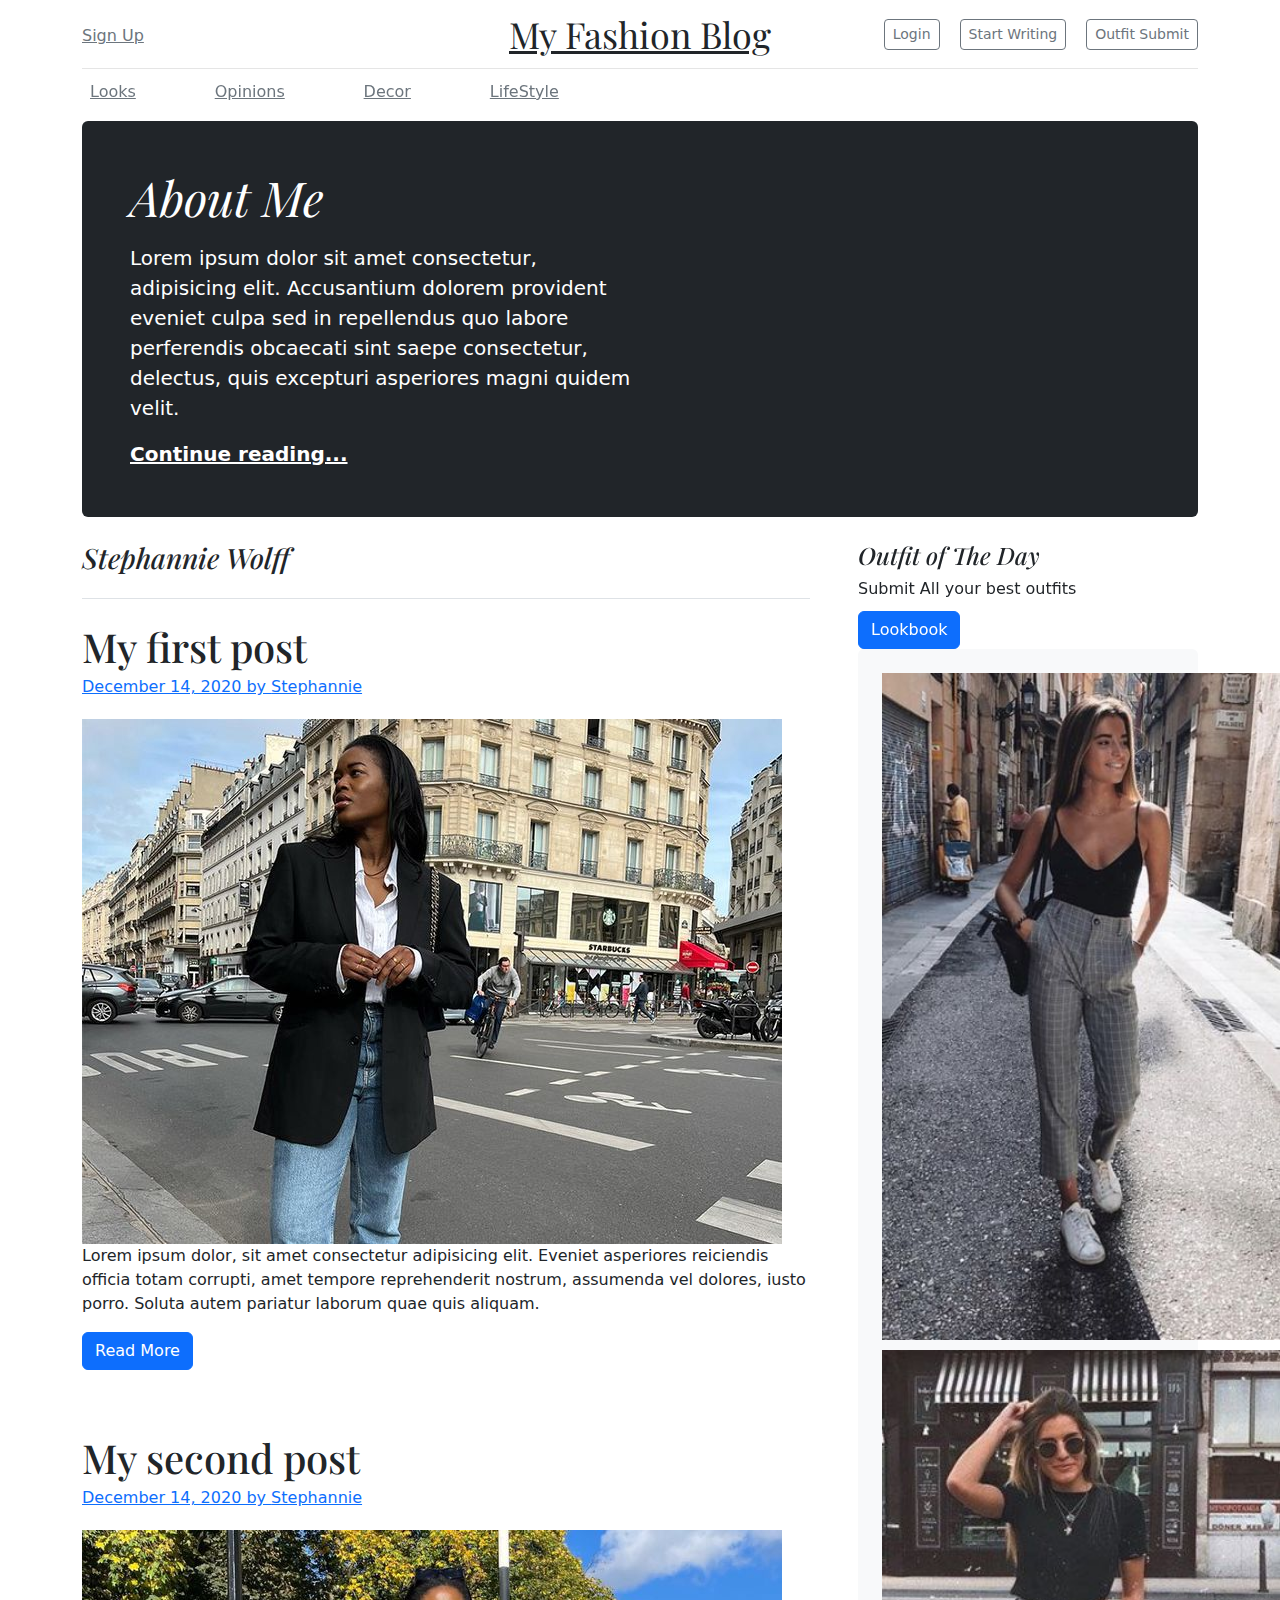
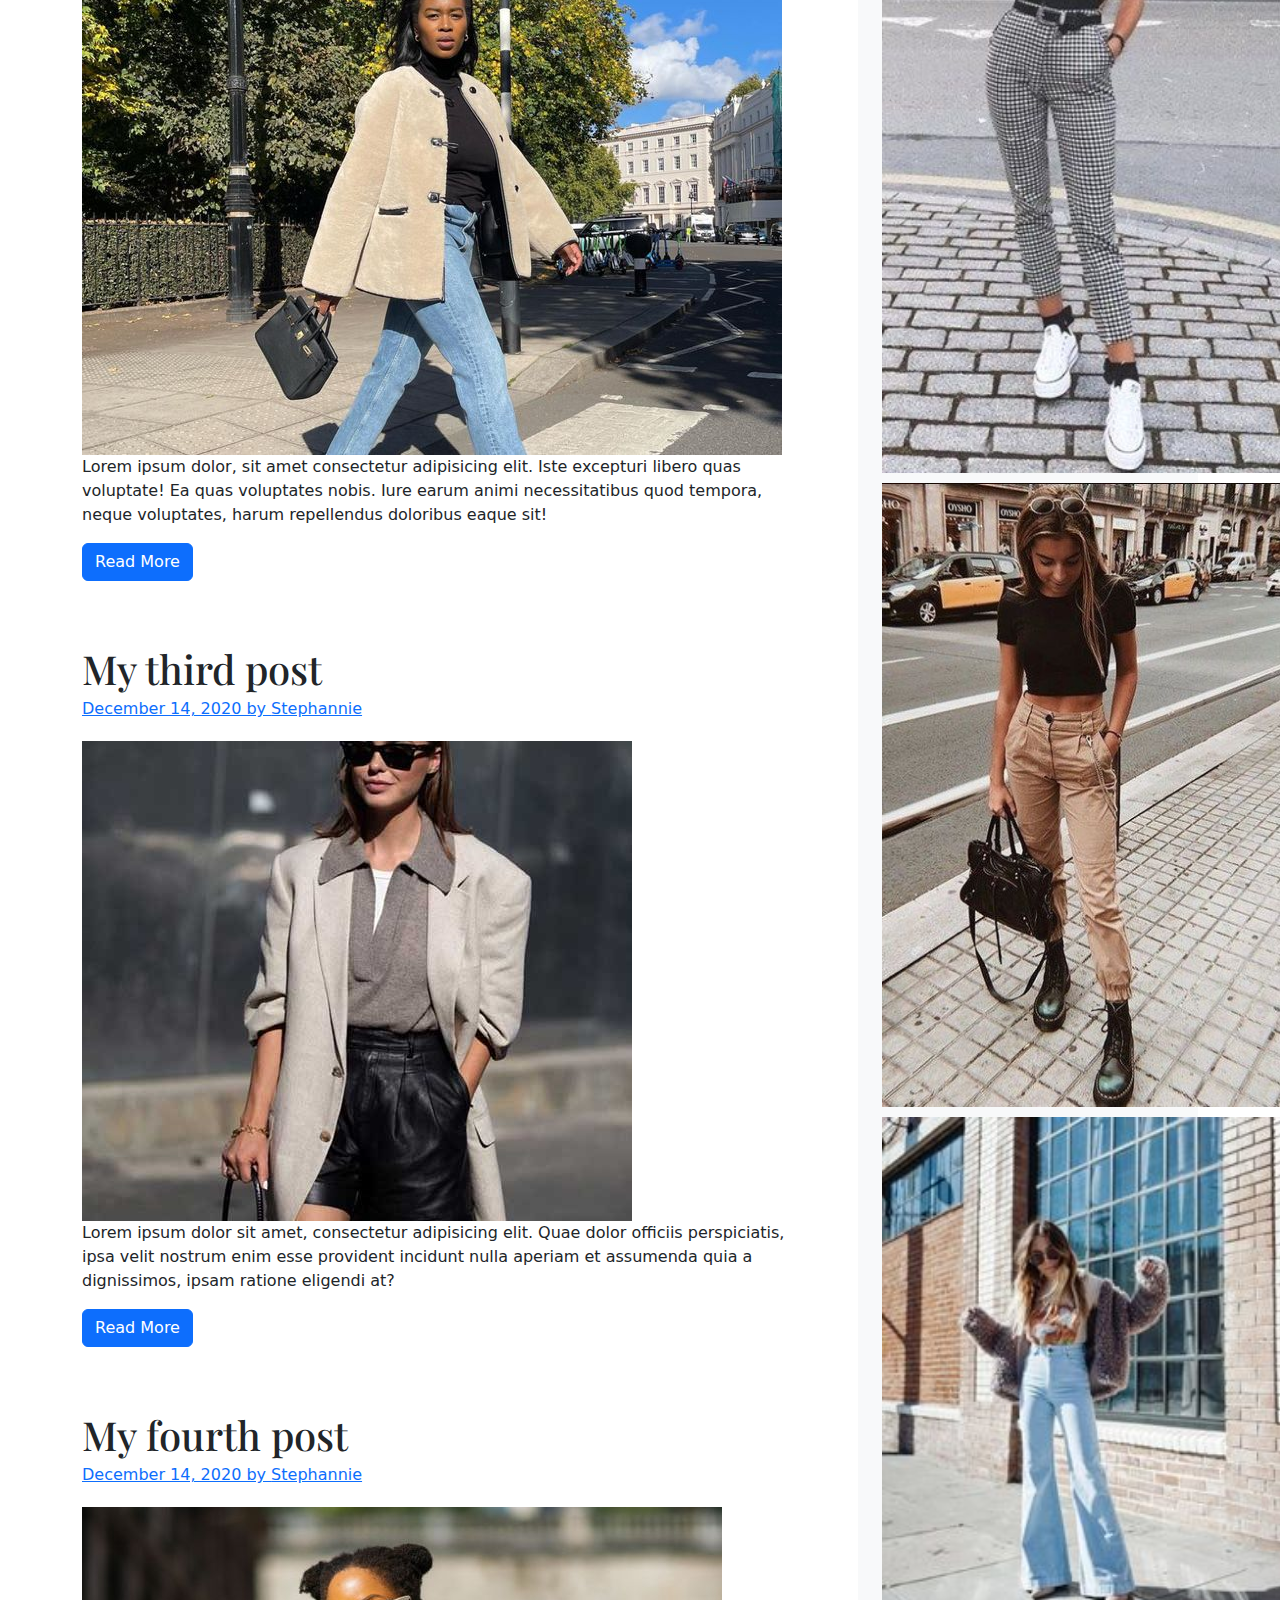
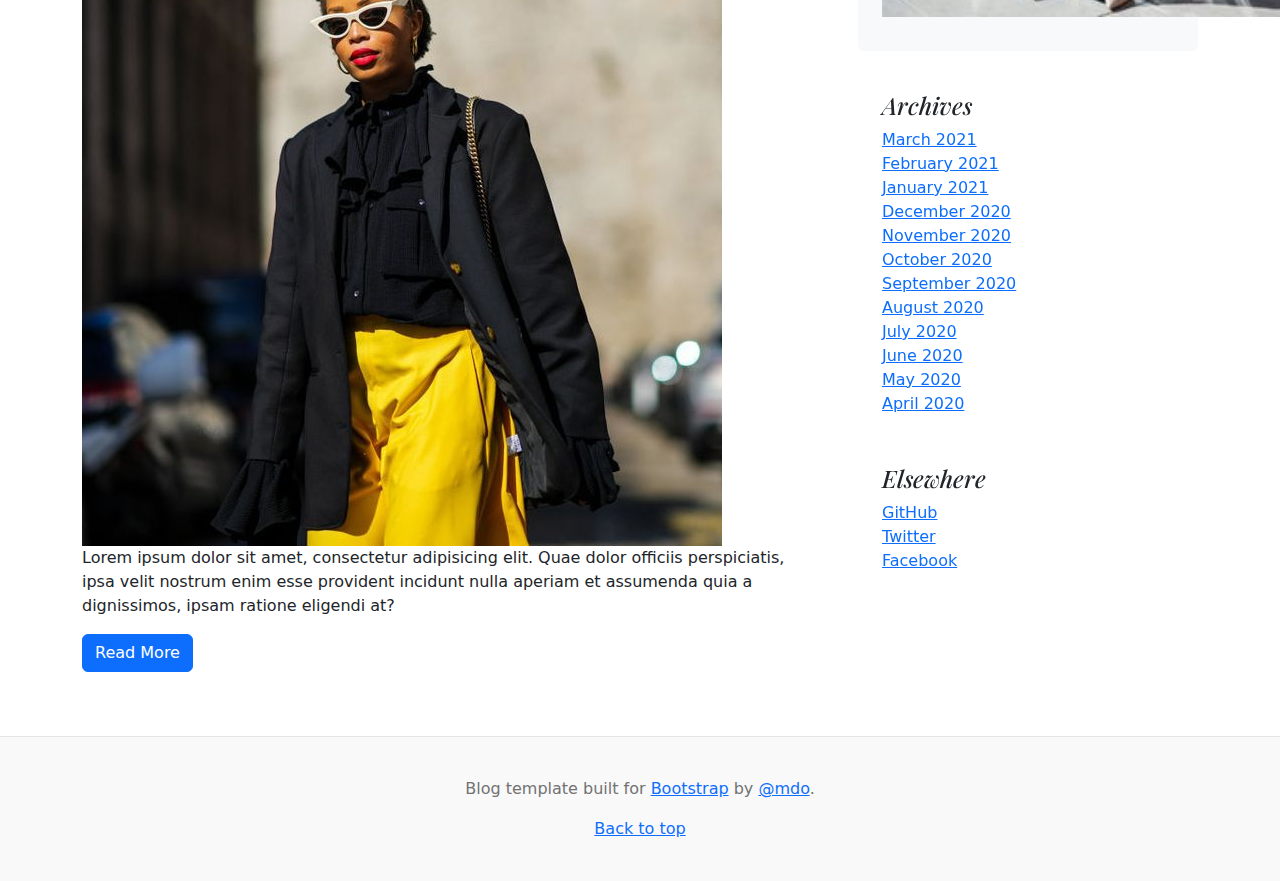
<file: index.html>
<!doctype html>
<html lang="en">
  <head>
    <meta charset="utf-8">
    <meta name="viewport" content="width=device-width, initial-scale=1">
    <title>My Fashion Blog</title>
    <link href="./assets/dist/css/bootstrap.min.css" rel="stylesheet">

    <style>
      .bd-placeholder-img {
        font-size: 1.125rem;
        text-anchor: middle;
        -webkit-user-select: none;
        -moz-user-select: none;
        user-select: none;
        flex-direction: row;
        justify-content: center;
        align-items: center;
        width:100%;
        background-color: red;
      }

      @media (min-width: 768px) {
        .bd-placeholder-img-lg {
          font-size: 3.5rem;
        }
      }

      .b-example-divider {
        height: 3rem;
        background-color: rgba(0, 0, 0, .1);
        border: solid rgba(0, 0, 0, .15);
        border-width: 1px 0;
        box-shadow: inset 0 .5em 1.5em rgba(0, 0, 0, .1), inset 0 .125em .5em rgba(0, 0, 0, .15);
      }

      .b-example-vr {
        flex-shrink: 0;
        width: 1.5rem;
        height: 100vh;
      }

      .bi {
        vertical-align: -.125em;
        fill: currentColor;
      }

      .nav-scroller {
        position: relative;
        z-index: 2;
        height: 2.75rem;
        overflow-y: hidden;
      }

      .nav-scroller .nav {
        display: flex;
        flex-wrap: nowrap;
        padding-bottom: 1rem;
        margin-top: -1px;
        overflow-x: auto;
        text-align: center;
        white-space: nowrap;
        -webkit-overflow-scrolling: touch;
      }

      #startWritingButton{
        margin-left: 20px;
      }

      .lookimg {
        padding-bottom: 10px;
        width:400px;
      }

      #submitLook {
        margin-top: 10px;
      }
      #outfitSubmit {
        margin-left: 20px;
      }

    </style>

    
    <!-- Custom styles for this template -->
    <link href="https://fonts.googleapis.com/css?family=Playfair&#43;Display:700,900&amp;display=swap" rel="stylesheet">
    <!-- Custom styles for this template -->
    <link href="blog.css" rel="stylesheet">
  </head>
  <body>
    
<div class="container">
  <header class="blog-header lh-1 py-3">
    <div class="row flex-nowrap justify-content-between align-items-center">
      <div class="col-4 pt-1">
        <a class="link-secondary" href="signup.html">Sign Up</a>
      </div>
      <div class="col-4 text-center">
        <a class="blog-header-logo text-dark" href="#">My Fashion Blog</a>
      </div>
      <div class="col-4 d-flex justify-content-end align-items-center">
        <a class="btn btn-sm btn-outline-secondary" id="loginButton" href="login.html">Login</a>
        <a class="btn btn-sm btn-outline-secondary" id="startWritingButton"href="newpost.html">Start Writing</a>
        <a class="btn btn-sm btn-outline-secondary" id="outfitSubmit"href="outfitsubmit.html">Outfit Submit</a>
      </div>
      
    </div>
  </header>

  <div class="nav-scroller py-1 mb-2">
    <nav class="nav d-flex justify-content-between">
      <a class="p-2 link-secondary" href="#">Looks</a>
      <a class="p-2 link-secondary" href="#">Opinions</a>
      <a class="p-2 link-secondary" href="#">Decor</a>
      <a class="p-2 link-secondary" href="#">LifeStyle</a>
      <a class="p-2 link-secondary" href="#"></a>
      <a class="p-2 link-secondary" href="#"></a>
      <a class="p-2 link-secondary" href="#"></a>
      <a class="p-2 link-secondary" href="#"></a>
      <a class="p-2 link-secondary" href="#"></a>
      <a class="p-2 link-secondary" href="#"></a>
      <a class="p-2 link-secondary" href="#"></a>
      <a class="p-2 link-secondary" href="#"></a>
    </nav>
  </div>
</div>

<main class="container">
  <div class="p-4 p-md-5 mb-4 rounded text-bg-dark">
    <div class="col-md-6 px-0">
      <h1 class="display-4 fst-italic">About Me</h1>
      <p class="lead my-3">Lorem ipsum dolor sit amet consectetur, adipisicing elit. Accusantium dolorem provident eveniet culpa sed in repellendus quo labore perferendis obcaecati sint saepe consectetur, delectus, quis excepturi asperiores magni quidem velit.</p>
      <p class="lead mb-0"><a href="#" class="text-white fw-bold">Continue reading...</a></p>
    </div>
  </div>

  <div class="row g-5">
    <div class="col-md-8">
      <h3 class="pb-4 mb-4 fst-italic border-bottom">
        Stephannie Wolff
      </h3>

      <article class="blog-post">
        <h2 class="blog-post-title mb-1">My first post</h2>
        <p class="blog-post-meta"><a href="#">December 14, 2020 by </a><a href="#" id="authorName">Stephannie</a></p>  
        <div class="col-auto d-none d-lg-block">
          <img class="imgteste" src="./imagens/post1.jpg">
          
        </div>
        <p>Lorem ipsum dolor, sit amet consectetur adipisicing elit. Eveniet asperiores reiciendis officia totam corrupti, amet tempore reprehenderit nostrum, assumenda vel dolores, iusto porro. Soluta autem pariatur laborum quae quis aliquam.</p>
        <a type="submit" class="btn btn-primary" id="readMoreButton" href="firstpost.html">Read More</a>
      </article>

      <article class="blog-post">
        <h2 class="blog-post-title mb-1">My second post</h2>
        <p class="blog-post-meta"><a href="#">December 14, 2020 by </a><a href="#" id="authorName">Stephannie</a></p>  
        <div class="col-auto d-none d-lg-block">
          <img class="imgteste" src="./imagens/post2.jpg">

        </div>
        <p>Lorem ipsum dolor, sit amet consectetur adipisicing elit. Iste excepturi libero quas voluptate! Ea quas voluptates nobis. Iure earum animi necessitatibus quod tempora, neque voluptates, harum repellendus doloribus eaque sit!</p>
        <a type="submit" class="btn btn-primary" id="readMoreButton" href="secondpost.html">Read More</a>
      </article>

      <article class="blog-post">
        <h2 class="blog-post-title mb-1">My third post</h2>
        <p class="blog-post-meta"><a href="#">December 14, 2020 by </a><a href="#" id="authorName">Stephannie</a></p>        
        <div class="col-auto d-none d-lg-block">
          <img class="imgteste" src="./imagens/post3.jpg">
        </div>
        <p>Lorem ipsum dolor sit amet, consectetur adipisicing elit. Quae dolor officiis perspiciatis, ipsa velit nostrum enim esse provident incidunt nulla aperiam et assumenda quia a dignissimos, ipsam ratione eligendi at?</p>
        <a type="submit" class="btn btn-primary" id="readMoreButton" href="thirdpost.html">Read More</a>
      </article>

      <article class="blog-post">
        <h2 class="blog-post-title mb-1">My fourth post</h2>
        <p class="blog-post-meta"><a href="#">December 14, 2020 by </a><a href="#" id="authorName">Stephannie</a></p>        
        <div class="col-auto d-none d-lg-block">
          <img class="imgteste" src="./imagens/post4.jpg">
        </div>
        <p>Lorem ipsum dolor sit amet, consectetur adipisicing elit. Quae dolor officiis perspiciatis, ipsa velit nostrum enim esse provident incidunt nulla aperiam et assumenda quia a dignissimos, ipsam ratione eligendi at?</p>
        <a type="submit" class="btn btn-primary" id="readMoreButton" href="fourthpost.html">Read More</a>
      </article>
      <!--
      <nav class="blog-pagination" aria-label="Pagination">
        <a class="btn btn-outline-primary rounded-pill" href="#">Older</a>
        <a class="btn btn-outline-secondary rounded-pill disabled">Newer</a>
      </nav>-->

    </div>

    <div class="col-md-4">
      <div class="position-sticky" style="top: 2rem;">
        <h4 class="fst-italic">Outfit of The Day</h4>
        <p class="mb-0">Submit All your best outfits</p>
        <a type="submit" class="btn btn-primary" id="submitLook" href="lookbook.html">Lookbook</a>
        <div class="p-4 mb-3 bg-light rounded">
          <img class="lookimg" src="imagens/look1.jpg">
          <img class="lookimg" src="imagens/look2.jpg">
          <img class="lookimg" src="imagens/look3.jpg">
          <img class="lookimg" src="imagens/look4.jpg">
          
        </div>

        <div class="p-4">
          <h4 class="fst-italic">Archives</h4>
          <ol class="list-unstyled mb-0">
            <li><a href="#">March 2021</a></li>
            <li><a href="#">February 2021</a></li>
            <li><a href="#">January 2021</a></li>
            <li><a href="#">December 2020</a></li>
            <li><a href="#">November 2020</a></li>
            <li><a href="#">October 2020</a></li>
            <li><a href="#">September 2020</a></li>
            <li><a href="#">August 2020</a></li>
            <li><a href="#">July 2020</a></li>
            <li><a href="#">June 2020</a></li>
            <li><a href="#">May 2020</a></li>
            <li><a href="#">April 2020</a></li>
          </ol>
        </div>

        <div class="p-4">
          <h4 class="fst-italic">Elsewhere</h4>
          <ol class="list-unstyled">
            <li><a href="#">GitHub</a></li>
            <li><a href="#">Twitter</a></li>
            <li><a href="#">Facebook</a></li>
          </ol>
        </div>
      </div>
    </div>
  </div>

</main>

<footer class="blog-footer">
  <p>Blog template built for <a href="https://getbootstrap.com/">Bootstrap</a> by <a href="https://twitter.com/mdo">@mdo</a>.</p>
  <p>
    <a href="#">Back to top</a>
  </p>
</footer>


    
  </body>
</html>
</file>
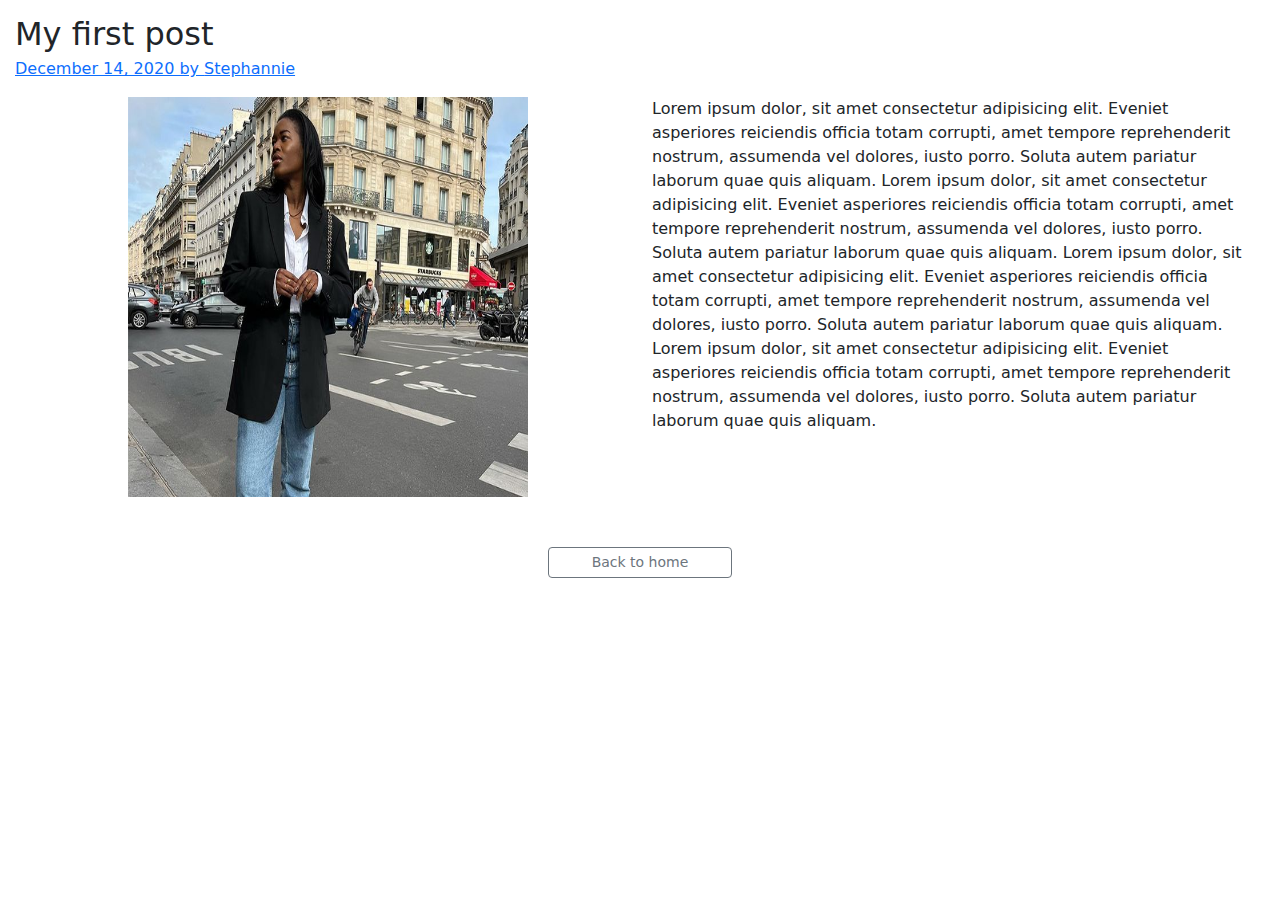
<file: firstpost.html>
<!DOCTYPE html>
<html lang="en">
<head>
    <meta charset="UTF-8">
    <meta http-equiv="X-UA-Compatible" content="IE=edge">
    <meta name="viewport" content="width=device-width, initial-scale=1.0">
    <link href="./assets/dist/css/bootstrap.min.css" rel="stylesheet">
    
    <title>First Post</title>

    <style>
    
    
    .headerContainer {
        margin:15px;
    }
    .row {
        margin: 15px;
        display: flex;
        flex-direction: row;
     
    }  
    #imgContainer {
        display: flex;
        flex-direction: row;
        justify-content: center;
      
    }
    .imgTeste {
        width: 400px;
        height: 400px;
    
    }
    #textContainer {
        display: flex;
        flex-direction: row;
        justify-content: left;
       
    }
    
    .buttonContainer {
        display: flex;
        flex-direction: row;
        justify-content: space-around;
    }
    #homeButton {
        margin-top:50px;
        width: 15%;

    }

    </style>
</head>
<body>
    <div class="headerContainer">
        <h2 class="blog-post-title mb-1">My first post</h2>
        <p class="blog-post-meta"><a href="#">December 14, 2020 by </a><a href="#" id="authorName">Stephannie</a></p>
    </div>
    <article class="row">

        <div class="col-6" id="imgContainer">
            <img class="imgTeste" src="./imagens/post1.jpg">
        </div>
        <div class="col-6" id="textContainer">
            <p>
                Lorem ipsum dolor, sit amet consectetur adipisicing elit. Eveniet asperiores reiciendis officia totam corrupti, amet tempore reprehenderit nostrum, assumenda vel dolores, iusto porro. Soluta autem pariatur laborum quae quis aliquam.
                Lorem ipsum dolor, sit amet consectetur adipisicing elit. Eveniet asperiores reiciendis officia totam corrupti, amet tempore reprehenderit nostrum, assumenda vel dolores, iusto porro. Soluta autem pariatur laborum quae quis aliquam.
                Lorem ipsum dolor, sit amet consectetur adipisicing elit. Eveniet asperiores reiciendis officia totam corrupti, amet tempore reprehenderit nostrum, assumenda vel dolores, iusto porro. Soluta autem pariatur laborum quae quis aliquam.
                Lorem ipsum dolor, sit amet consectetur adipisicing elit. Eveniet asperiores reiciendis officia totam corrupti, amet tempore reprehenderit nostrum, assumenda vel dolores, iusto porro. Soluta autem pariatur laborum quae quis aliquam.
            </p>
        </div>
        <div class="buttonContainer">
            <a class="btn btn-sm btn-outline-secondary" id="homeButton" href="index.html">Back to home</a>
        </div>
    </article>
</body>
</html>
</file>
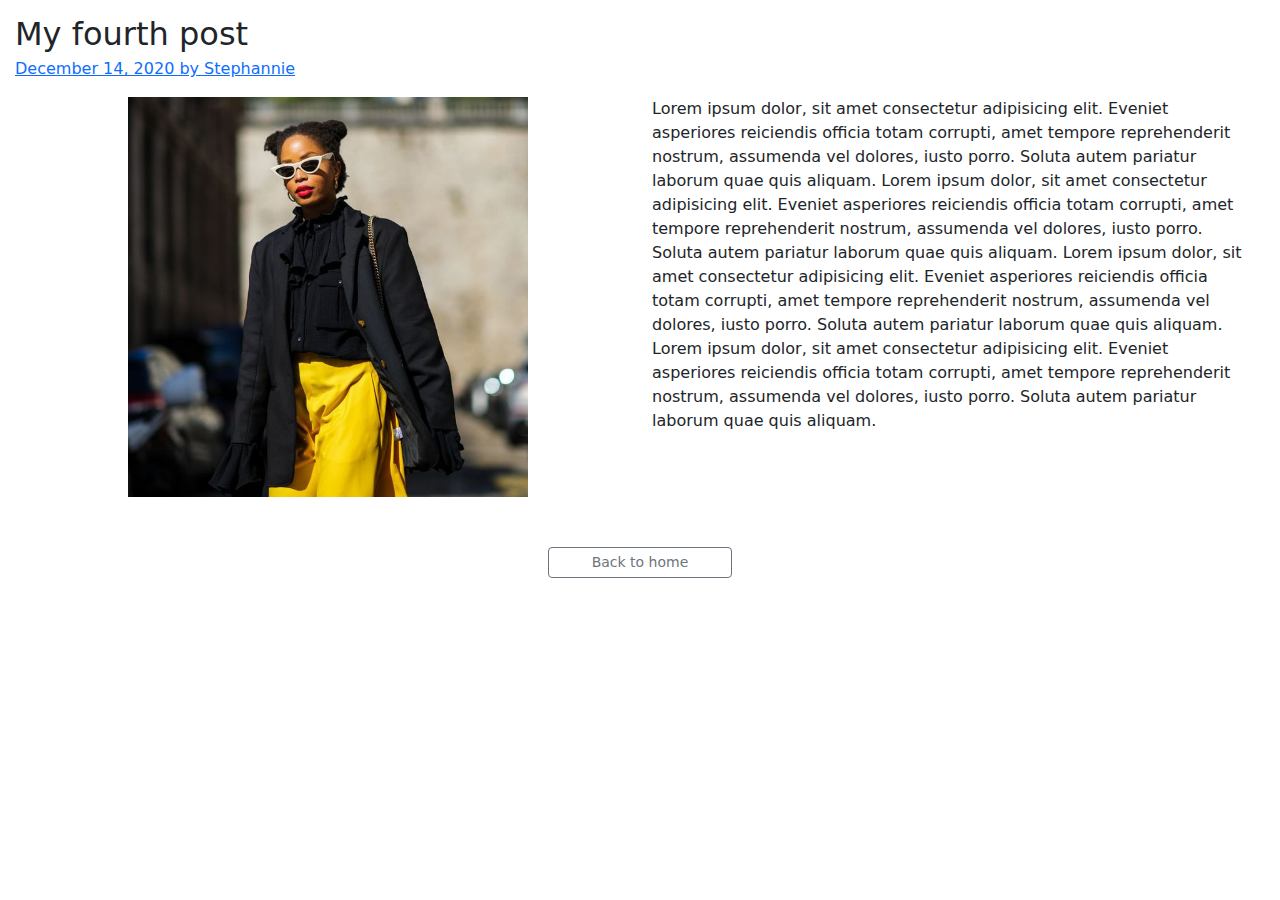
<file: fourthpost.html>
<!DOCTYPE html>
<html lang="en">
<head>
    <meta charset="UTF-8">
    <meta http-equiv="X-UA-Compatible" content="IE=edge">
    <meta name="viewport" content="width=device-width, initial-scale=1.0">
    <link href="./assets/dist/css/bootstrap.min.css" rel="stylesheet">
    <title>Fourth Post</title>

    <style>
    
    
    .headerContainer {
        margin:15px;
    }
    .row {
        margin: 15px;
        display: flex;
        flex-direction: row;
     
    }  
    #imgContainer {
        display: flex;
        flex-direction: row;
        justify-content: center;
      
    }
    .imgTeste {
        width: 400px;
        height: 400px;
    
    }
    #textContainer {
        display: flex;
        flex-direction: row;
        justify-content: left;
       
    }
    
    .buttonContainer {
        display: flex;
        flex-direction: row;
        justify-content: space-around;
    }
    #homeButton {
        margin-top:50px;
        width: 15%;

    }

    </style>
</head>
<body>
    <div class="headerContainer">
        <h2 class="blog-post-title mb-1">My fourth post</h2>
        <p class="blog-post-meta"><a href="#">December 14, 2020 by </a><a href="#" id="authorName">Stephannie</a></p>
    </div>
    <article class="row">

        <div class="col-6" id="imgContainer">
            <img class="imgTeste" src="./imagens/post4.jpg">
        </div>
        <div class="col-6" id="textContainer">
            <p>
                Lorem ipsum dolor, sit amet consectetur adipisicing elit. Eveniet asperiores reiciendis officia totam corrupti, amet tempore reprehenderit nostrum, assumenda vel dolores, iusto porro. Soluta autem pariatur laborum quae quis aliquam.
                Lorem ipsum dolor, sit amet consectetur adipisicing elit. Eveniet asperiores reiciendis officia totam corrupti, amet tempore reprehenderit nostrum, assumenda vel dolores, iusto porro. Soluta autem pariatur laborum quae quis aliquam.
                Lorem ipsum dolor, sit amet consectetur adipisicing elit. Eveniet asperiores reiciendis officia totam corrupti, amet tempore reprehenderit nostrum, assumenda vel dolores, iusto porro. Soluta autem pariatur laborum quae quis aliquam.
                Lorem ipsum dolor, sit amet consectetur adipisicing elit. Eveniet asperiores reiciendis officia totam corrupti, amet tempore reprehenderit nostrum, assumenda vel dolores, iusto porro. Soluta autem pariatur laborum quae quis aliquam.
            </p>
        </div>
        <div class="buttonContainer">
            <a class="btn btn-sm btn-outline-secondary" id="homeButton" href="index.html">Back to home</a>
        </div>
    </article>
</body>
</html>
</file>
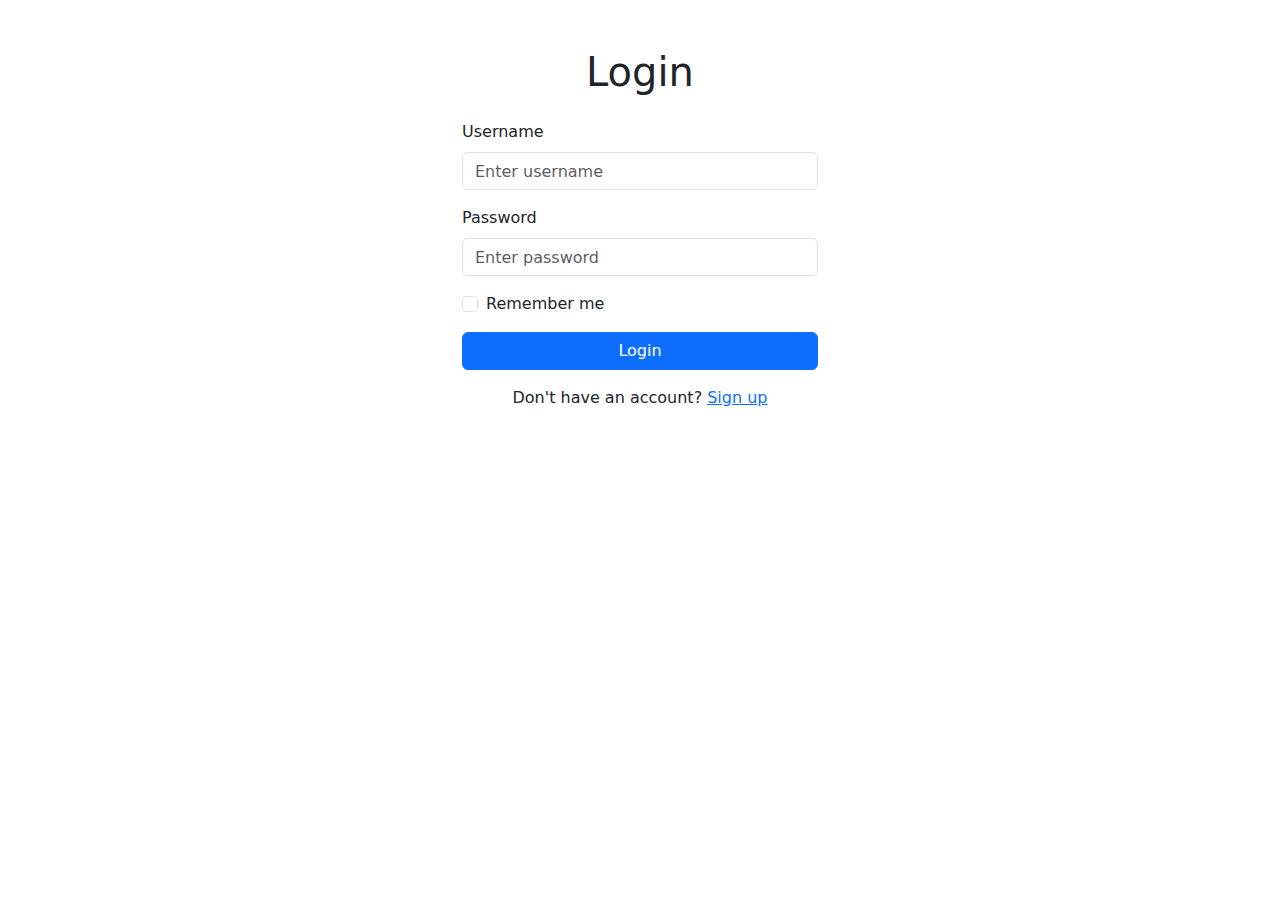
<file: login.html>
<!DOCTYPE html>
<html lang="en">
<head>
    <meta charset="UTF-8">
    <meta name="viewport" content="width=device-width, initial-scale=1.0">
    <title>Login</title>
    <!-- Bootstrap CSS -->
    <link rel="stylesheet" href="https://stackpath.bootstrapcdn.com/bootstrap/4.3.1/css/bootstrap.min.css">
    <link href="./assets/dist/css/bootstrap.min.css" rel="stylesheet">
</head>
<body>

<div class="container mt-5">
    <div class="row justify-content-center">
        <div class="col-lg-4">
            <h1 class="text-center mb-4">Login</h1>
            <form>
                <div class="form-group">
                    <label for="username">Username</label>
                    <input type="text" class="form-control" id="username" placeholder="Enter username" required>
                </div>
                <div class="form-group">
                    <label for="password">Password</label>
                    <input type="password" class="form-control" id="password" placeholder="Enter password" required>
                </div>
                <div class="form-check mb-3">
                    <input type="checkbox" class="form-check-input" id="remember">
                    <label class="form-check-label" for="remember">Remember me</label>
                </div>
                <button type="submit" class="btn btn-primary btn-block">Login</button>
                <p class="text-center mt-3">Don't have an account? <a href="signup.html">Sign up</a></p>
            </form>
        </div>
    </div>
</div>

<!-- Bootstrap JS -->
<script src="https://code.jquery.com/jquery-3.3.1.slim.min.js"></script>
<script src="https://cdnjs.cloudflare.com/ajax/libs/popper.js/1.14.7/umd/popper.min.js"></script>
<script src="https://stackpath.bootstrapcdn.com/bootstrap/4.3.1/js/bootstrap.min.js"></script>

</body>
</html>
</file>
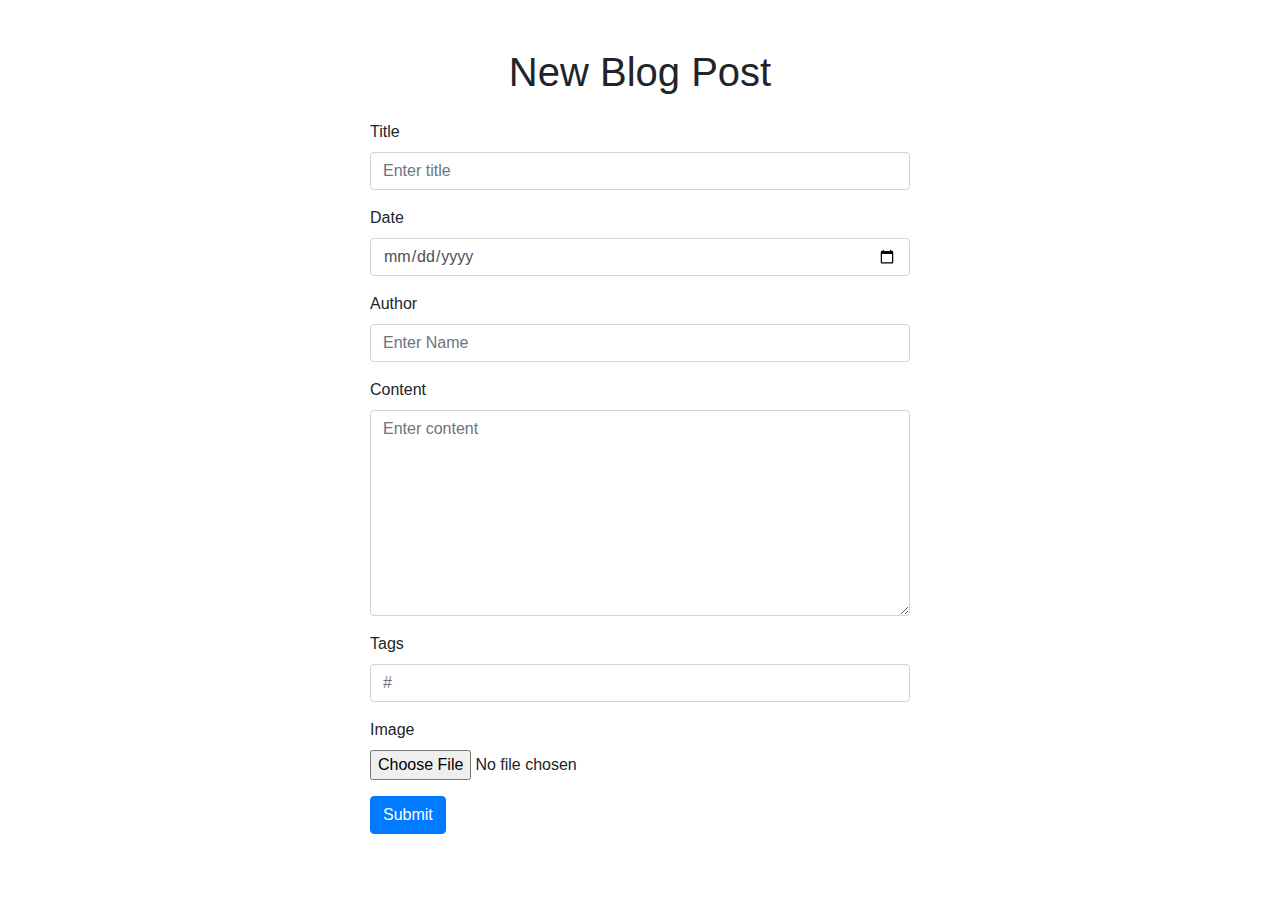
<file: newpost.html>
<!DOCTYPE html>
<html lang="en">
<head>
    <meta charset="UTF-8">
    <meta name="viewport" content="width=device-width, initial-scale=1.0">
    <title>New Blog Post</title>
    <!-- Bootstrap CSS -->
    <link rel="stylesheet" href="https://stackpath.bootstrapcdn.com/bootstrap/4.3.1/css/bootstrap.min.css">
</head>

<style>
    button {
        margin-bottom: 20px;
    }
</style>
<body>

<div class="container mt-5">
    <div class="row justify-content-center">
        <div class="col-lg-6">
            <h1 class="text-center mb-4">New Blog Post</h1>
            <form enctype="multipart/form-data">
                <div class="form-group">
                    <label for="title">Title</label>
                    <input type="text" class="form-control" id="title" placeholder="Enter title" required>
                </div>
                <div class="form-group">
                    <label for="title">Date</label>
                    <input type="date" class="form-control" id="date" placeholder="dd/mm/yyyy" required>
                </div>
                <div class="form-group">
                    <label for="title">Author</label>
                    <input type="text" class="form-control" id="author" placeholder="Enter Name" required>
                </div>
                <div class="form-group">
                    <label for="content">Content</label>
                    <textarea class="form-control" id="content" rows="8" placeholder="Enter content" required></textarea>
                </div>
                <div class="form-group">
                    <label for="title">Tags</label>
                    <input type="text" class="form-control" id="tags" placeholder="#" required>
                </div>
                <div class="form-group">
                    <label for="image">Image</label>
                    <input type="file" class="form-control-file" id="image" name="image">
                </div>
                <button type="submit" class="btn btn-primary">Submit</button>
            </form>
        </div>
    </div>
</div>

<!-- Bootstrap JS -->
<script src="https://code.jquery.com/jquery-3.3.1.slim.min.js"></script>
<script src="https://cdnjs.cloudflare.com/ajax/libs/popper.js/1.14.7/umd/popper.min.js"></script>
<script src="https://stackpath.bootstrapcdn.com/bootstrap/4.3.1/js/bootstrap.min.js"></script>

</body>
</html>
</file>
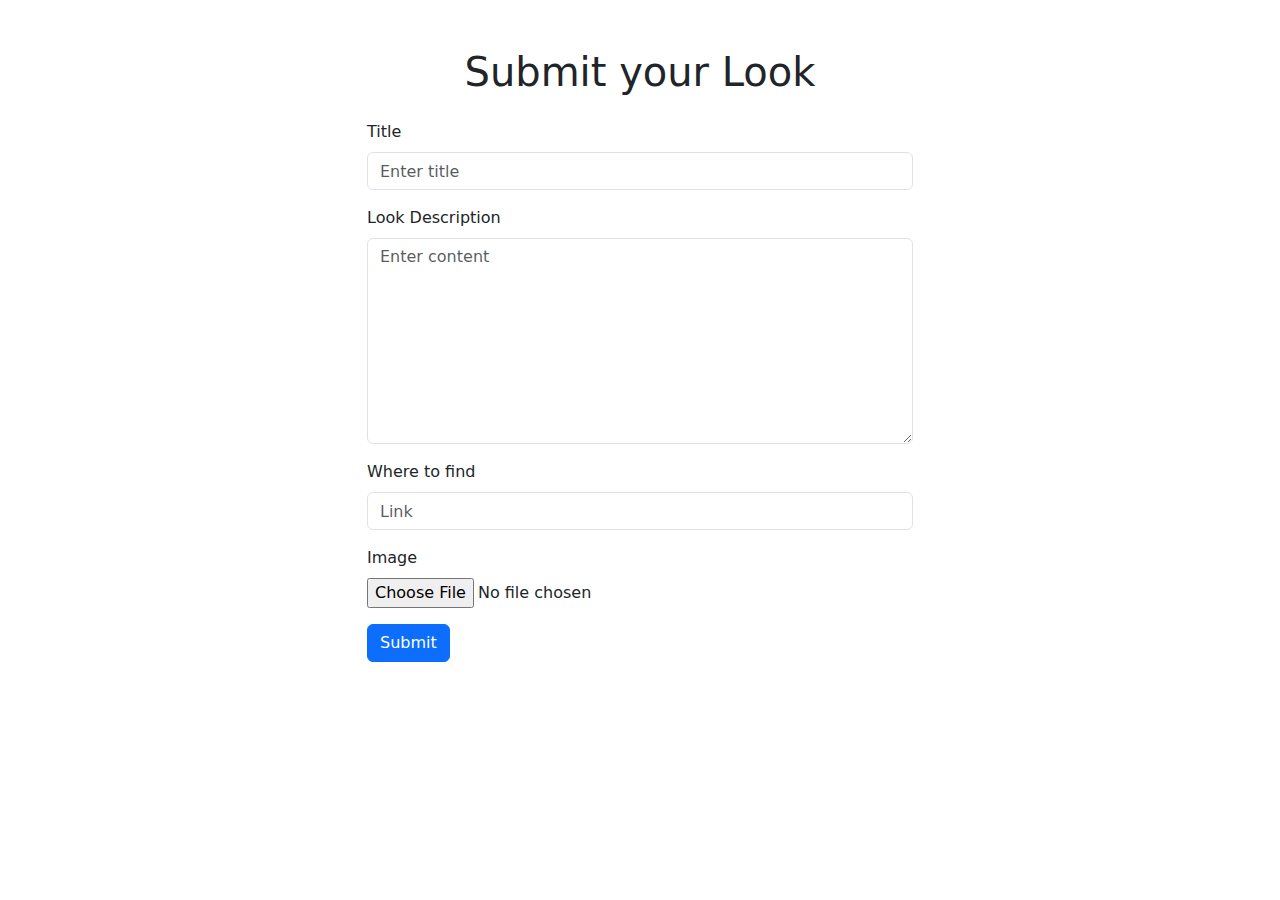
<file: outfitsubmit.html>
<!DOCTYPE html>
<html lang="en">
<head>
    <meta charset="UTF-8">
    <meta name="viewport" content="width=device-width, initial-scale=1.0">
    <title>New Blog Post</title>
    <!-- Bootstrap CSS -->
    <link rel="stylesheet" href="https://stackpath.bootstrapcdn.com/bootstrap/4.3.1/css/bootstrap.min.css">
    <link href="./assets/dist/css/bootstrap.min.css" rel="stylesheet">
</head>

<style>
    button {
        margin-bottom: 20px;
    }
</style>
<body>

<div class="container mt-5">
    <div class="row justify-content-center">
        <div class="col-lg-6">
            <h1 class="text-center mb-4">Submit your Look</h1>
            <form enctype="multipart/form-data">
                <div class="form-group">
                    <label for="title">Title</label>
                    <input type="text" class="form-control" id="title" placeholder="Enter title" required>
                </div>
                <div class="form-group">
                    <label for="content">Look Description</label>
                    <textarea class="form-control" id="content" rows="8" placeholder="Enter content" required></textarea>
                </div>
                <div class="form-group">
                    <label for="title">Where to find</label>
                    <input type="text" class="form-control" id="tags" placeholder="Link" required>
                </div>
                <div class="form-group">
                    <label for="image">Image</label>
                    <input type="file" class="form-control-file" id="image" name="image">
                </div>
                <button type="submit" class="btn btn-primary">Submit</button>
            </form>
        </div>
    </div>
</div>

<!-- Bootstrap JS -->
<script src="https://code.jquery.com/jquery-3.3.1.slim.min.js"></script>
<script src="https://cdnjs.cloudflare.com/ajax/libs/popper.js/1.14.7/umd/popper.min.js"></script>
<script src="https://stackpath.bootstrapcdn.com/bootstrap/4.3.1/js/bootstrap.min.js"></script>

</body>
</html>
</file>
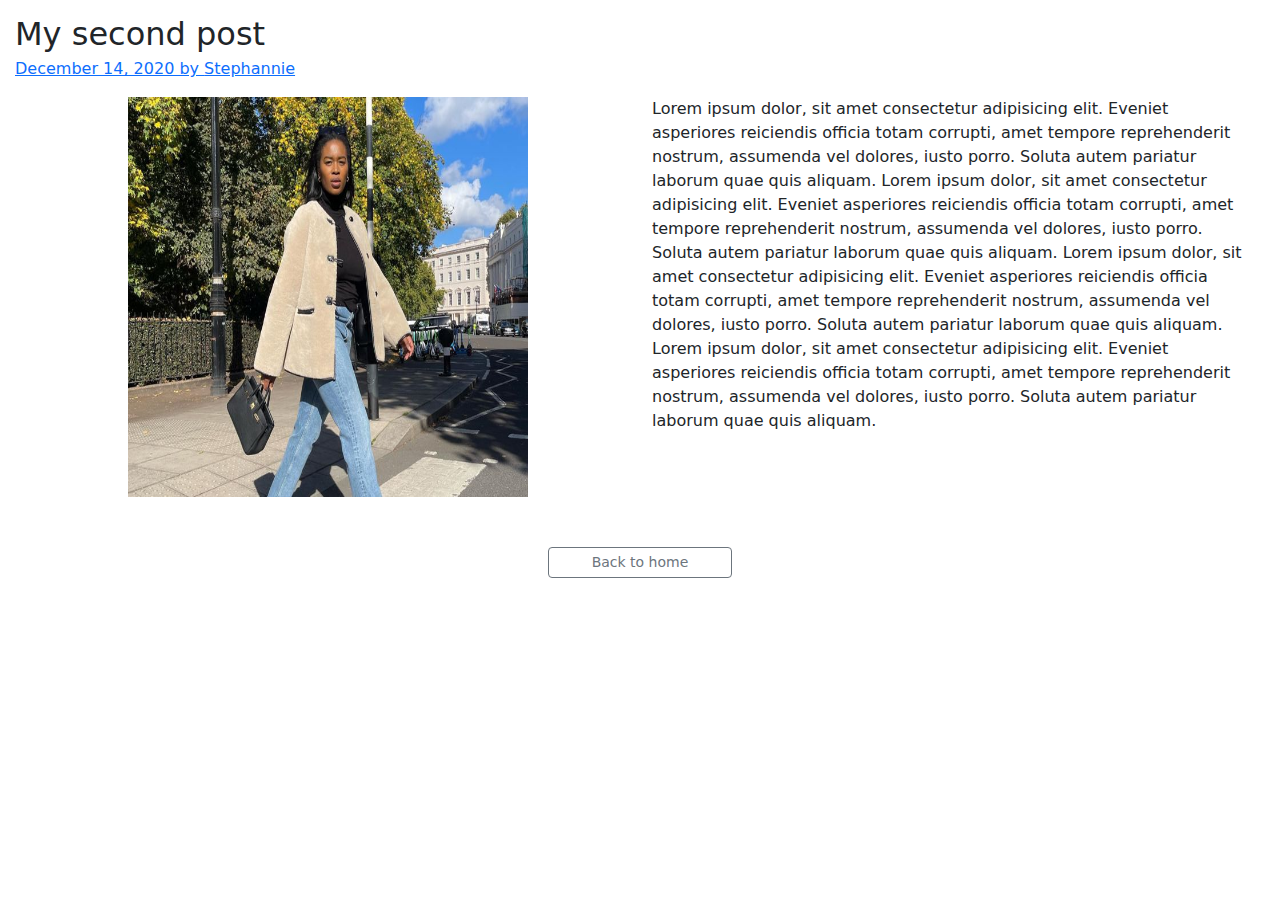
<file: secondpost.html>
<!DOCTYPE html>
<html lang="en">
<head>
    <meta charset="UTF-8">
    <meta http-equiv="X-UA-Compatible" content="IE=edge">
    <meta name="viewport" content="width=device-width, initial-scale=1.0">
    <link href="./assets/dist/css/bootstrap.min.css" rel="stylesheet">
    <title>Second Post</title>

    <style>
    
    
    .headerContainer {
        margin:15px;
    }
    .row {
        margin: 15px;
        display: flex;
        flex-direction: row;
     
    }  
    #imgContainer {
        display: flex;
        flex-direction: row;
        justify-content: center;
      
    }
    .imgTeste {
        width: 400px;
        height: 400px;
    
    }
    #textContainer {
        display: flex;
        flex-direction: row;
        justify-content: left;
       
    }
    
    .buttonContainer {
        display: flex;
        flex-direction: row;
        justify-content: space-around;
    }
    #homeButton {
        margin-top:50px;
        width: 15%;

    }

    </style>
</head>
<body>
    <div class="headerContainer">
        <h2 class="blog-post-title mb-1">My second post</h2>
        <p class="blog-post-meta"><a href="#">December 14, 2020 by </a><a href="#" id="authorName">Stephannie</a></p>
    </div>
    <article class="row">

        <div class="col-6" id="imgContainer">
            <img class="imgTeste" src="./imagens/post2.jpg">
        </div>
        <div class="col-6" id="textContainer">
            <p>
                Lorem ipsum dolor, sit amet consectetur adipisicing elit. Eveniet asperiores reiciendis officia totam corrupti, amet tempore reprehenderit nostrum, assumenda vel dolores, iusto porro. Soluta autem pariatur laborum quae quis aliquam.
                Lorem ipsum dolor, sit amet consectetur adipisicing elit. Eveniet asperiores reiciendis officia totam corrupti, amet tempore reprehenderit nostrum, assumenda vel dolores, iusto porro. Soluta autem pariatur laborum quae quis aliquam.
                Lorem ipsum dolor, sit amet consectetur adipisicing elit. Eveniet asperiores reiciendis officia totam corrupti, amet tempore reprehenderit nostrum, assumenda vel dolores, iusto porro. Soluta autem pariatur laborum quae quis aliquam.
                Lorem ipsum dolor, sit amet consectetur adipisicing elit. Eveniet asperiores reiciendis officia totam corrupti, amet tempore reprehenderit nostrum, assumenda vel dolores, iusto porro. Soluta autem pariatur laborum quae quis aliquam.
            </p>
        </div>
        <div class="buttonContainer">
            <a class="btn btn-sm btn-outline-secondary" id="homeButton" href="index.html">Back to home</a>
        </div>
    </article>
</body>
</html>
</file>
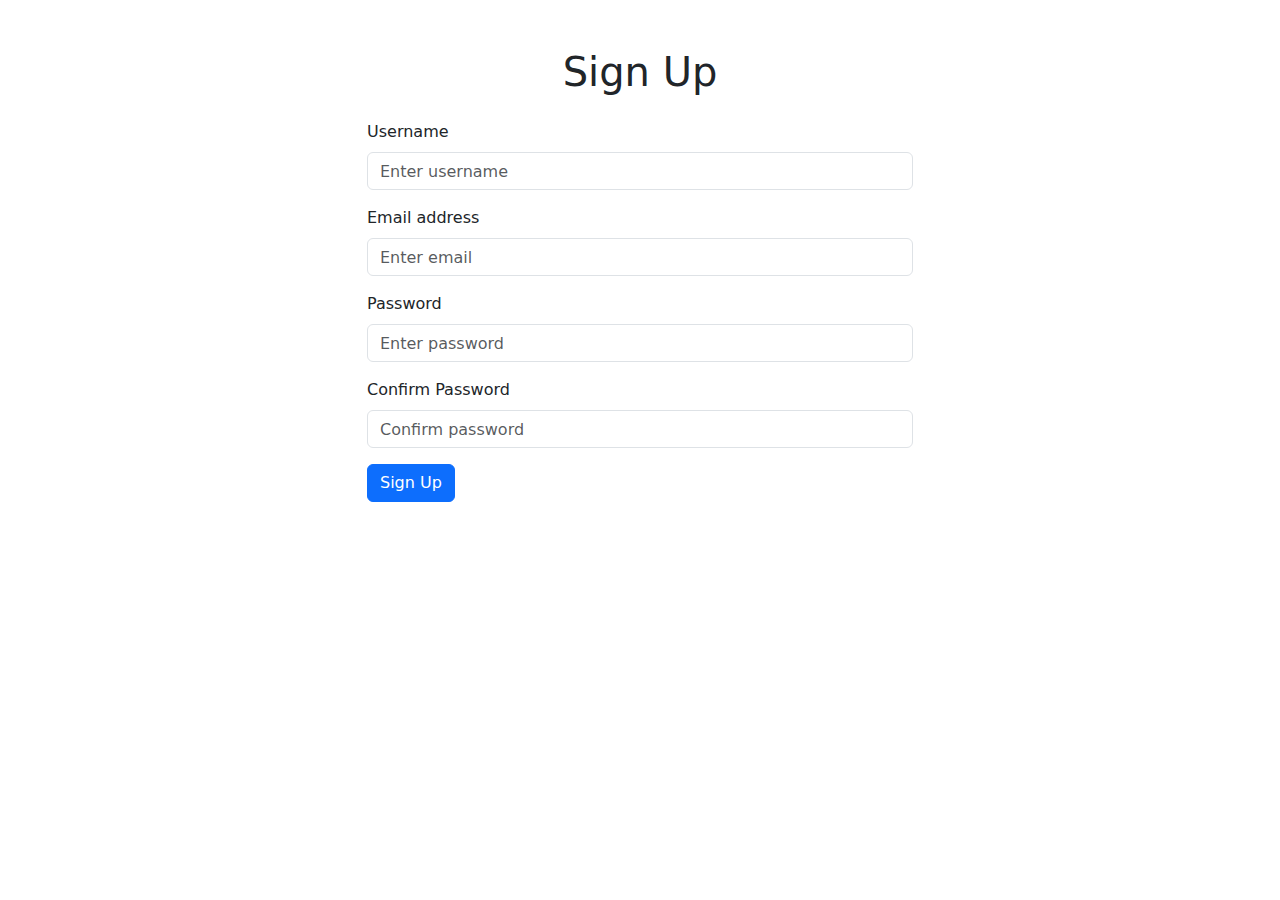
<file: signup.html>
<!DOCTYPE html>
<html lang="en">
<head>
    <meta charset="UTF-8">
    <meta name="viewport" content="width=device-width, initial-scale=1.0">
    <title>Sign Up</title>
    <!-- Bootstrap CSS -->
    <link rel="stylesheet" href="https://stackpath.bootstrapcdn.com/bootstrap/4.3.1/css/bootstrap.min.css">
    <link href="./assets/dist/css/bootstrap.min.css" rel="stylesheet">
</head>
<body>

<div class="container mt-5">
    <div class="row justify-content-center">
        <div class="col-lg-6">
            <h1 class="text-center mb-4">Sign Up</h1>
            <form>
                <div class="form-group">
                    <label for="username">Username</label>
                    <input type="text" class="form-control" id="username" placeholder="Enter username" required>
                </div>
                <div class="form-group">
                    <label for="email">Email address</label>
                    <input type="email" class="form-control" id="email" placeholder="Enter email" required>
                </div>
                <div class="form-group">
                    <label for="password">Password</label>
                    <input type="password" class="form-control" id="password" placeholder="Enter password" required>
                </div>
                <div class="form-group">
                    <label for="confirm_password">Confirm Password</label>
                    <input type="password" class="form-control" id="confirm_password" placeholder="Confirm password" required>
                </div>
                <button type="submit" class="btn btn-primary">Sign Up</button>
            </form>
        </div>
    </div>
</div>

<!-- Bootstrap JS -->
<script src="https://code.jquery.com/jquery-3.3.1.slim.min.js"></script>
<script src="https://cdnjs.cloudflare.com/ajax/libs/popper.js/1.14.7/umd/popper.min.js"></script>
<script src="https://stackpath.bootstrapcdn.com/bootstrap/4.3.1/js/bootstrap.min.js"></script>

</body>
</html>
</file>
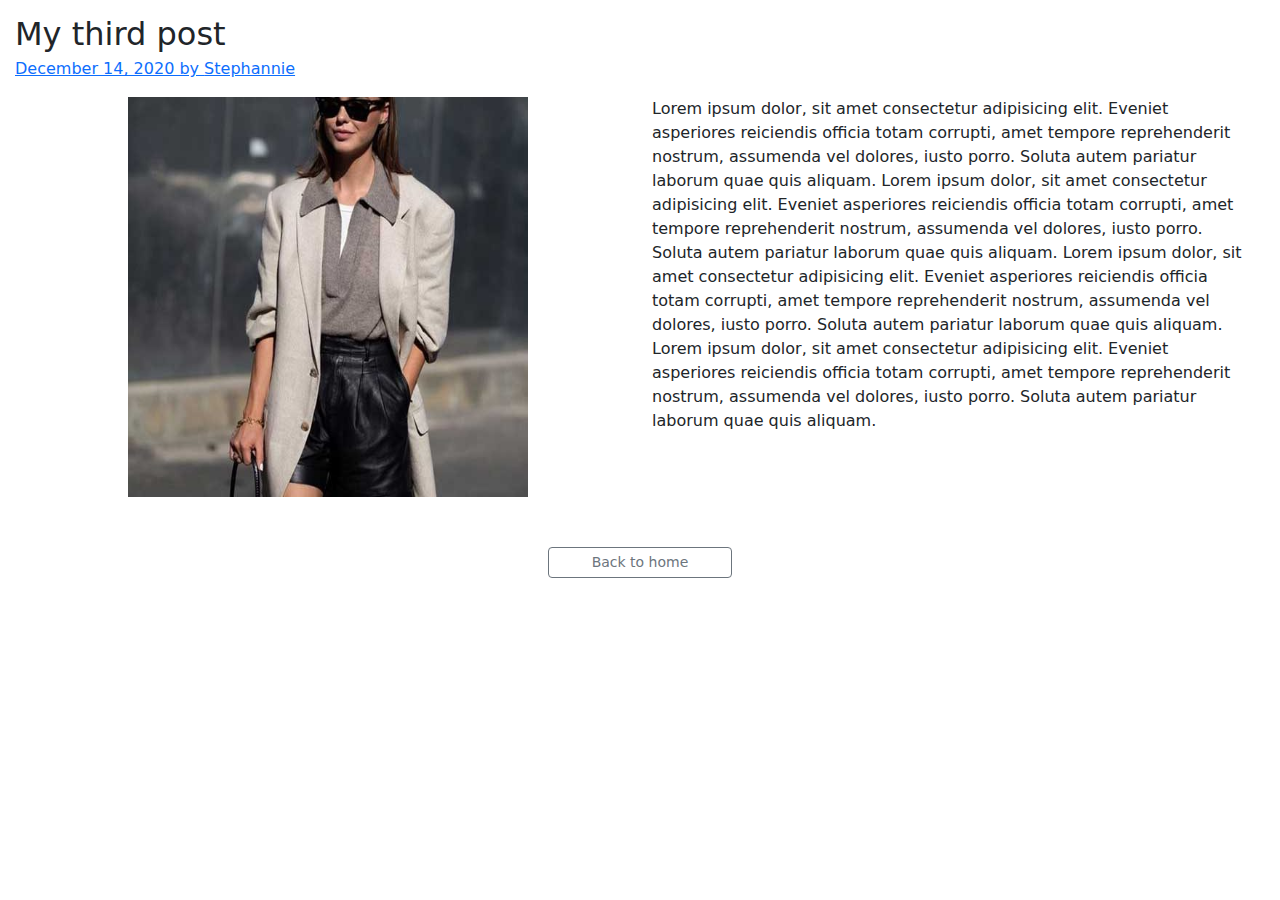
<file: thirdpost.html>
<!DOCTYPE html>
<html lang="en">
<head>
    <meta charset="UTF-8">
    <meta http-equiv="X-UA-Compatible" content="IE=edge">
    <meta name="viewport" content="width=device-width, initial-scale=1.0">
    <link href="./assets/dist/css/bootstrap.min.css" rel="stylesheet">
    <title>Third Post</title>

    <style>
    
    
    .headerContainer {
        margin:15px;
    }
    .row {
        margin: 15px;
        display: flex;
        flex-direction: row;
     
    }  
    #imgContainer {
        display: flex;
        flex-direction: row;
        justify-content: center;
      
    }
    .imgTeste {
        width: 400px;
        height: 400px;
    
    }
    #textContainer {
        display: flex;
        flex-direction: row;
        justify-content: left;
       
    }
    
    .buttonContainer {
        display: flex;
        flex-direction: row;
        justify-content: space-around;
    }
    #homeButton {
        margin-top:50px;
        width: 15%;

    }

    </style>
</head>
<body>
    <div class="headerContainer">
        <h2 class="blog-post-title mb-1">My third post</h2>
        <p class="blog-post-meta"><a href="#">December 14, 2020 by </a><a href="#" id="authorName">Stephannie</a></p>
    </div>
    <article class="row">

        <div class="col-6" id="imgContainer">
            <img class="imgTeste" src="./imagens/post3.jpg">
        </div>
        <div class="col-6" id="textContainer">
            <p>
                Lorem ipsum dolor, sit amet consectetur adipisicing elit. Eveniet asperiores reiciendis officia totam corrupti, amet tempore reprehenderit nostrum, assumenda vel dolores, iusto porro. Soluta autem pariatur laborum quae quis aliquam.
                Lorem ipsum dolor, sit amet consectetur adipisicing elit. Eveniet asperiores reiciendis officia totam corrupti, amet tempore reprehenderit nostrum, assumenda vel dolores, iusto porro. Soluta autem pariatur laborum quae quis aliquam.
                Lorem ipsum dolor, sit amet consectetur adipisicing elit. Eveniet asperiores reiciendis officia totam corrupti, amet tempore reprehenderit nostrum, assumenda vel dolores, iusto porro. Soluta autem pariatur laborum quae quis aliquam.
                Lorem ipsum dolor, sit amet consectetur adipisicing elit. Eveniet asperiores reiciendis officia totam corrupti, amet tempore reprehenderit nostrum, assumenda vel dolores, iusto porro. Soluta autem pariatur laborum quae quis aliquam.
            </p>
        </div>
        <div class="buttonContainer">
            <a class="btn btn-sm btn-outline-secondary" id="homeButton" href="index.html">Back to home</a>
        </div>
    </article>
</body>
</html>
</file>
<file: blog.css>
/* stylelint-disable selector-list-comma-newline-after */

.blog-header {
  border-bottom: 1px solid #e5e5e5;
}

.blog-header-logo {
  font-family: "Playfair Display", Georgia, "Times New Roman", serif/*rtl:Amiri, Georgia, "Times New Roman", serif*/;
  font-size: 2.25rem;
}

.blog-header-logo:hover {
  text-decoration: none;
}

h1, h2, h3, h4, h5, h6 {
  font-family: "Playfair Display", Georgia, "Times New Roman", serif/*rtl:Amiri, Georgia, "Times New Roman", serif*/;
}

.display-4 {
  font-size: 2.5rem;
}
@media (min-width: 768px) {
  .display-4 {
    font-size: 3rem;
  }
}

.flex-auto {
  flex: 0 0 auto;
}

.h-250 { height: 250px; }
@media (min-width: 768px) {
  .h-md-250 { height: 250px; }
}

/* Pagination */
.blog-pagination {
  margin-bottom: 4rem;
}

/*
 * Blog posts
 */
.blog-post {
  margin-bottom: 4rem;
}
.blog-post-title {
  font-size: 2.5rem;
}
.blog-post-meta {
  margin-bottom: 1.25rem;
  color: #727272;
}

/*
 * Footer
 */
.blog-footer {
  padding: 2.5rem 0;
  color: #727272;
  text-align: center;
  background-color: #f9f9f9;
  border-top: .05rem solid #e5e5e5;
}
.blog-footer p:last-child {
  margin-bottom: 0;
}
</file>
